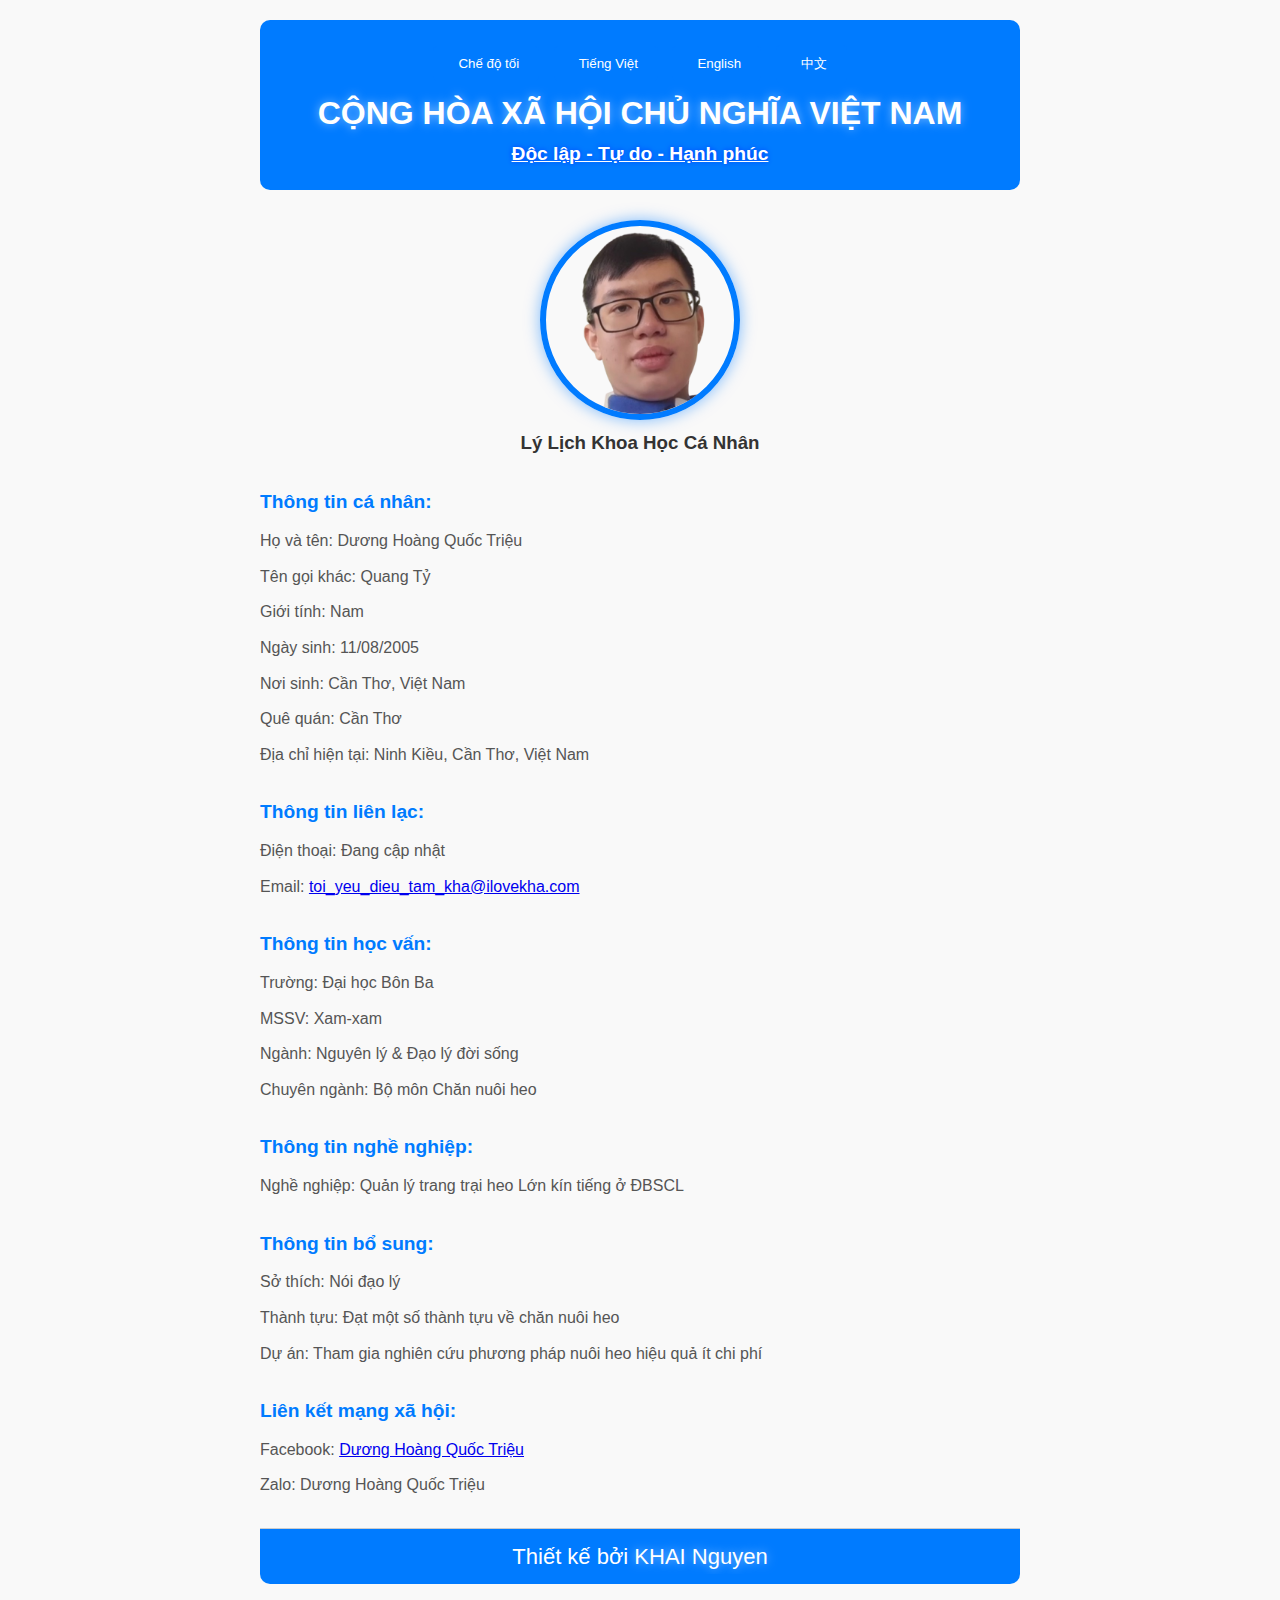
<file: index.html>
<!DOCTYPE html>
<html lang="vi">
  <head>
    <meta charset="UTF-8" />
    <meta name="viewport" content="width=device-width, initial-scale=1.0" />
    <link rel="shortcut icon" href="assets/img/favicon.png" type="" />
    <title>Lý Lịch Khoa Học Cá Nhân</title>
    <link rel="stylesheet" href="styles.css" />
    <link
      rel="stylesheet"
      href="https://cdnjs.cloudflare.com/ajax/libs/font-awesome/5.15.4/css/all.min.css"
      integrity="sha512-FyHVe5smQc4WQYgcZ4LWXdCVOqDlR3z2EFd6zY2DIBfxgqR7Cw05TpIlXvXpIm2tYkC11ZjMfSbtEPc7Ph/j5w=="
      crossorigin="anonymous"
      referrerpolicy="no-referrer"
    />
  </head>
  <body>
    <div class="container">
      <header class="site-header">
        <button id="dark-mode-toggle">
          <i class="fas fa-moon"></i> Chế độ tối
        </button>
        <button id="language-vietnamese">
          <a href="index.html">
            <i class="fa-solid fa-earth-asia"></i> Tiếng Việt
          </a>
        </button>
        <button id="language-english">
          <a href="en.html">
            <i class="fa-solid fa-earth-europe"></i> English
          </a>
        </button>
        <button id="language-chinese">
          <a href="zh.html"> <i class="fa-solid fa-globe"></i> 中文 </a>
        </button>
        <h1 class="country-name">
          <strong>CỘNG HÒA XÃ HỘI CHỦ NGHĨA VIỆT NAM</strong>
        </h1>
        <h2 class="motto">Độc lập - Tự do - Hạnh phúc</h2>
      </header>
      <div class="profile-section">
        <img
          src="assets/img/QuocTrieu.png"
          alt="Ảnh Dương Hoàng Quốc Triệu"
          class="profile-img"
        />
        <h3>Lý Lịch Khoa Học Cá Nhân</h3>
      </div>
      <main>
        <section class="personal-info">
          <h4>Thông tin cá nhân:</h4>
          <p>Họ và tên: Dương Hoàng Quốc Triệu</p>
          <p>Tên gọi khác: Quang Tỷ</p>
          <p>Giới tính: Nam</p>
          <p>Ngày sinh: 11/08/2005</p>
          <p>Nơi sinh: Cần Thơ, Việt Nam</p>
          <p>Quê quán: Cần Thơ</p>
          <p>Địa chỉ hiện tại: Ninh Kiều, Cần Thơ, Việt Nam</p>
        </section>
        <section class="contact-info">
          <h4>Thông tin liên lạc:</h4>
          <p>Điện thoại: Đang cập nhật</p>
          <p>
            Email:
            <a href="mailto:toi_yeu_dieu_tam_kha@ilovekha.com"
              >toi_yeu_dieu_tam_kha@ilovekha.com</a
            >
          </p>
        </section>
        <section class="education-info">
          <h4>Thông tin học vấn:</h4>
          <p>Trường: Đại học Bôn Ba</p>
          <p>MSSV: Xam-xam</p>
          <p>Ngành: Nguyên lý & Đạo lý đời sống</p>
          <p>Chuyên ngành: Bộ môn Chăn nuôi heo</p>
        </section>
        <section class="career-info">
          <h4>Thông tin nghề nghiệp:</h4>
          <p>Nghề nghiệp: Quản lý trang trại heo Lớn kín tiếng ở ĐBSCL</p>
        </section>
        <section class="additional-info">
          <h4>Thông tin bổ sung:</h4>
          <p>Sở thích: Nói đạo lý</p>
          <p>Thành tựu: Đạt một số thành tựu về chăn nuôi heo</p>
          <p>
            Dự án: Tham gia nghiên cứu phương pháp nuôi heo hiệu quả ít chi phí
          </p>
        </section>
        <section class="social-links">
          <h4>Liên kết mạng xã hội:</h4>
          <p>
            Facebook:
            <a href="https://facebook.com/QuocTrieu">Dương Hoàng Quốc Triệu</a>
          </p>
          <p>Zalo: Dương Hoàng Quốc Triệu</p>
        </section>
      </main>
      <footer>
        <p class="designer-credit">
          Thiết kế bởi
          <i class="fa-solid fa-circle-nodes"></i>
          <a
            href="https://facebook.com/khai.1444"
            target="_blank"
            class="designer-name"
            >KHAI Nguyen</a
          >
        </p>
      </footer>
    </div>
    <script src="script.js" defer></script>
  </body>
</html>
</file>
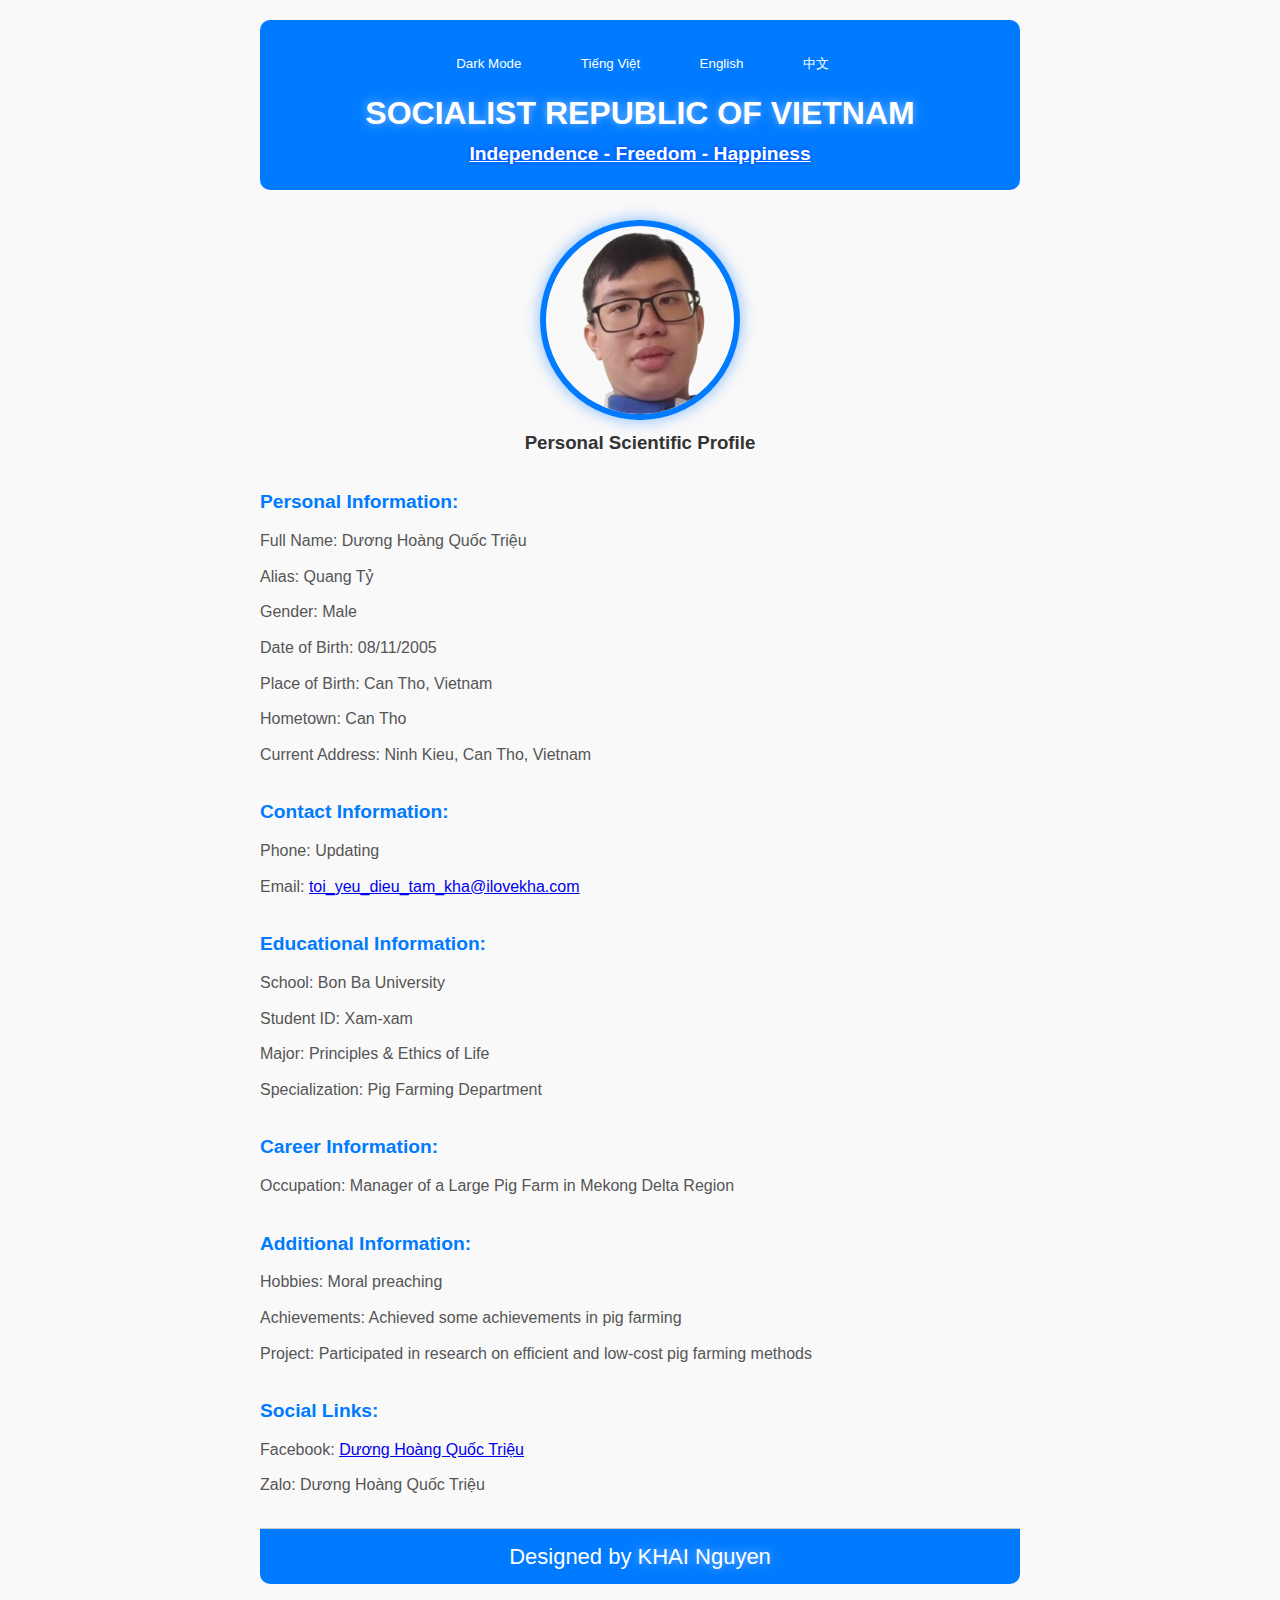
<file: en.html>
<!DOCTYPE html>
<html lang="en">
  <head>
    <meta charset="UTF-8" />
    <meta name="viewport" content="width=device-width, initial-scale=1.0" />
    <link rel="shortcut icon" href="assets/img/favicon.png" type="" />
    <title>Personal Scientific Profile</title>
    <link rel="stylesheet" href="styles.css" />
    <link
      rel="stylesheet"
      href="https://cdnjs.cloudflare.com/ajax/libs/font-awesome/5.15.4/css/all.min.css"
      integrity="sha512-FyHVe5smQc4WQYgcZ4LWXdCVOqDlR3z2EFd6zY2DIBfxgqR7Cw05TpIlXvXpIm2tYkC11ZjMfSbtEPc7Ph/j5w=="
      crossorigin="anonymous"
      referrerpolicy="no-referrer"
    />
  </head>
  <body>
    <div class="container">
      <header class="site-header">
        <button id="dark-mode-toggle">
          <i class="fas fa-moon"></i> Dark Mode
        </button>
        <button id="language-vietnamese">
          <a href="index.html">
            <i class="fa-solid fa-earth-asia"></i> Tiếng Việt
          </a>
        </button>
        <button id="language-english">
          <a href="en.html">
            <i class="fa-solid fa-earth-europe"></i> English
          </a>
        </button>
        <button id="language-chinese">
          <a href="zh.html"> <i class="fa-solid fa-globe"></i> 中文 </a>
        </button>
        <h1 class="country-name">
          <strong>SOCIALIST REPUBLIC OF VIETNAM</strong>
        </h1>
        <h2 class="motto">Independence - Freedom - Happiness</h2>
      </header>
      <div class="profile-section">
        <img
          src="assets/img/QuocTrieu.png"
          alt="Dương Hoàng Quốc Triệu's Photo"
          class="profile-img"
        />
        <h3>Personal Scientific Profile</h3>
      </div>
      <main>
        <section class="personal-info">
          <h4>Personal Information:</h4>
          <p>Full Name: Dương Hoàng Quốc Triệu</p>
          <p>Alias: Quang Tỷ</p>
          <p>Gender: Male</p>
          <p>Date of Birth: 08/11/2005</p>
          <p>Place of Birth: Can Tho, Vietnam</p>
          <p>Hometown: Can Tho</p>
          <p>Current Address: Ninh Kieu, Can Tho, Vietnam</p>
        </section>
        <section class="contact-info">
          <h4>Contact Information:</h4>
          <p>Phone: Updating</p>
          <p>
            Email:
            <a href="mailto:toi_yeu_dieu_tam_kha@ilovekha.com"
              >toi_yeu_dieu_tam_kha@ilovekha.com</a
            >
          </p>
        </section>
        <section class="education-info">
          <h4>Educational Information:</h4>
          <p>School: Bon Ba University</p>
          <p>Student ID: Xam-xam</p>
          <p>Major: Principles & Ethics of Life</p>
          <p>Specialization: Pig Farming Department</p>
        </section>
        <section class="career-info">
          <h4>Career Information:</h4>
          <p>Occupation: Manager of a Large Pig Farm in Mekong Delta Region</p>
        </section>
        <section class="additional-info">
          <h4>Additional Information:</h4>
          <p>Hobbies: Moral preaching</p>
          <p>Achievements: Achieved some achievements in pig farming</p>
          <p>
            Project: Participated in research on efficient and low-cost pig
            farming methods
          </p>
        </section>
        <section class="social-links">
          <h4>Social Links:</h4>
          <p>
            Facebook:
            <a href="https://facebook.com/QuocTrieu">Dương Hoàng Quốc Triệu</a>
          </p>
          <p>Zalo: Dương Hoàng Quốc Triệu</p>
        </section>
      </main>
      <footer>
        <p class="designer-credit">
          Designed by
          <i class="fa-solid fa-circle-nodes"></i>
          <a
            href="https://facebook.com/khai.1444"
            target="_blank"
            class="designer-name"
            >KHAI Nguyen</a
          >
        </p>
      </footer>
    </div>
    <script src="script.js" defer></script>
  </body>
</html>
</file>
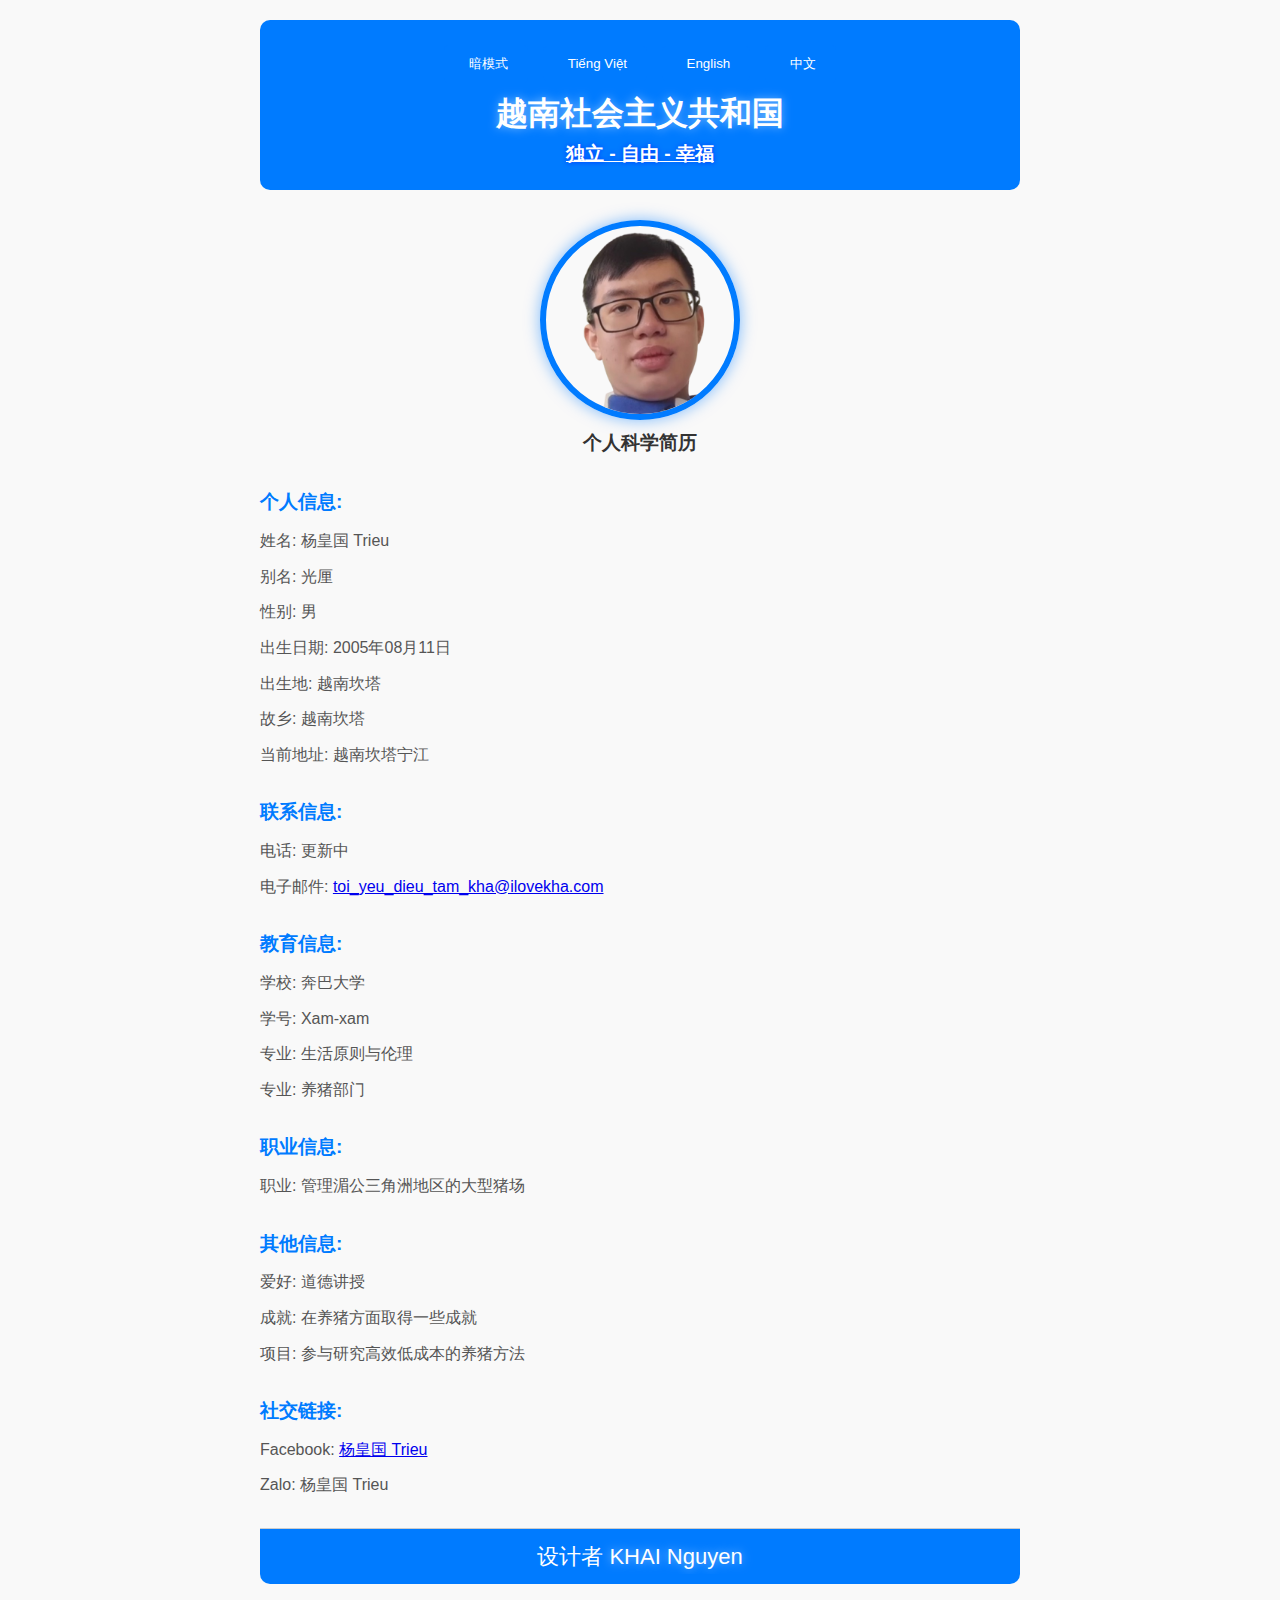
<file: zh.html>
<!DOCTYPE html>
<html lang="zh">
  <head>
    <meta charset="UTF-8" />
    <meta name="viewport" content="width=device-width, initial-scale=1.0" />
    <link rel="shortcut icon" href="assets/img/favicon.png" type="" />
    <title>个人科学简历</title>
    <link rel="stylesheet" href="styles.css" />
    <link
      rel="stylesheet"
      href="https://cdnjs.cloudflare.com/ajax/libs/font-awesome/5.15.4/css/all.min.css"
      integrity="sha512-FyHVe5smQc4WQYgcZ4LWXdCVOqDlR3z2EFd6zY2DIBfxgqR7Cw05TpIlXvXpIm2tYkC11ZjMfSbtEPc7Ph/j5w=="
      crossorigin="anonymous"
      referrerpolicy="no-referrer"
    />
  </head>
  <body>
    <div class="container">
      <header class="site-header">
        <button id="dark-mode-toggle">
          <i class="fas fa-moon"></i> 暗模式
        </button>
        <button id="language-vietnamese">
          <a href="index.html">
            <i class="fa-solid fa-earth-asia"></i> Tiếng Việt
          </a>
        </button>
        <button id="language-english">
          <a href="en.html">
            <i class="fa-solid fa-earth-europe"></i> English
          </a>
        </button>
        <button id="language-chinese">
          <a href="zh.html"> <i class="fa-solid fa-globe"></i> 中文 </a>
        </button>
        <h1 class="country-name">
          <strong>越南社会主义共和国</strong>
        </h1>
        <h2 class="motto">独立 - 自由 - 幸福</h2>
      </header>
      <div class="profile-section">
        <img
          src="assets/img/QuocTrieu.png"
          alt="杨皇国 Trieu的照片"
          class="profile-img"
        />
        <h3>个人科学简历</h3>
      </div>
      <main>
        <section class="personal-info">
          <h4>个人信息:</h4>
          <p>姓名: 杨皇国 Trieu</p>
          <p>别名: 光厘</p>
          <p>性别: 男</p>
          <p>出生日期: 2005年08月11日</p>
          <p>出生地: 越南坎塔</p>
          <p>故乡: 越南坎塔</p>
          <p>当前地址: 越南坎塔宁江</p>
        </section>
        <section class="contact-info">
          <h4>联系信息:</h4>
          <p>电话: 更新中</p>
          <p>
            电子邮件:
            <a href="mailto:toi_yeu_dieu_tam_kha@ilovekha.com"
              >toi_yeu_dieu_tam_kha@ilovekha.com</a
            >
          </p>
        </section>
        <section class="education-info">
          <h4>教育信息:</h4>
          <p>学校: 奔巴大学</p>
          <p>学号: Xam-xam</p>
          <p>专业: 生活原则与伦理</p>
          <p>专业: 养猪部门</p>
        </section>
        <section class="career-info">
          <h4>职业信息:</h4>
          <p>职业: 管理湄公三角洲地区的大型猪场</p>
        </section>
        <section class="additional-info">
          <h4>其他信息:</h4>
          <p>爱好: 道德讲授</p>
          <p>成就: 在养猪方面取得一些成就</p>
          <p>项目: 参与研究高效低成本的养猪方法</p>
        </section>
        <section class="social-links">
          <h4>社交链接:</h4>
          <p>
            Facebook:
            <a href="https://facebook.com/QuocTrieu">杨皇国 Trieu</a>
          </p>
          <p>Zalo: 杨皇国 Trieu</p>
        </section>
      </main>
      <footer>
        <p class="designer-credit">
          设计者
          <i class="fa-solid fa-circle-nodes"></i>
          <a
            href="https://facebook.com/khai.1444"
            target="_blank"
            class="designer-name"
            >KHAI Nguyen</a
          >
        </p>
      </footer>
    </div>
    <script src="script.js" defer></script>
  </body>
</html>
</file>
<file: styles.css>
/* Reset CSS */
* {
  margin: 0;
  padding: 0;
  box-sizing: border-box;
}

/* Body style */
body {
  font-family: "Segoe UI", Tahoma, Geneva, Verdana, sans-serif;
  line-height: 1.6;
  background-color: #f9f9f9;
  color: #333;
}

/* Container style */
.container {
  max-width: 800px;
  margin: auto;
  padding: 20px;
}

/* Header style */
.site-header {
  text-align: center;
  padding: 20px 0;
  background-color: #007bff;
  color: #fff;
  border-radius: 10px;
  animation: fadeInDown 1s ease-in-out;
}

.site-header h1 {
  font-size: 2em;
  font-weight: bold;
  text-transform: uppercase;
  /* Hiệu ứng phát sáng */
  text-shadow: 0 0 10px rgba(255, 255, 255, 0.5);
}

.site-header h2 {
  font-size: 1.2em;
}

/* Profile section style */
.profile-section {
  text-align: center;
  margin: 30px 0;
  animation: scaleIn 1s ease-in-out;
}

.profile-img {
  width: 200px;
  height: 200px;
  border-radius: 50%;
  border: 6px solid #007bff;
  box-shadow: 0 0 15px rgba(0, 123, 255, 0.5);
  transition: transform 0.3s ease; /* Hiệu ứng khi di chuột qua ảnh */
}

.profile-img:hover {
  transform: scale(1.05); /* Phóng to hình ảnh khi di chuột qua */
}

/* Section style */
section {
  margin-bottom: 30px;
}

section h4 {
  font-size: 1.2em;
  color: #007bff;
  margin-bottom: 10px;
}

section p {
  margin-bottom: 10px;
  color: #555; /* Màu chữ nhạt hơn */
}

/* Footer style */
footer {
  text-align: center;
  padding: 10px 0;
  border-top: 1px solid #ccc;
  background-color: #007bff;
  color: #fff;
  border-radius: 0 0 10px 10px;
  animation: fadeInUp 1s ease-in-out;
}

.designer-credit {
  font-size: 22px;
  position: relative;
  overflow: hidden;
  color: #ffffff; /* Màu chữ ban đầu */
  animation: floatUp 5s infinite alternate;
}

.designer-name {
  color: inherit; /* Kế thừa màu từ cha */
  text-decoration: none; /* Loại bỏ gạch chân */
  text-shadow: 0 0 10px rgba(255, 255, 255, 0.5); /* Chữ phát sáng */
}

@keyframes floatUp {
  0% {
    opacity: 0;
    transform: translateY(100%);
  }
  50% {
    opacity: 1;
    transform: translateY(0%);
  }
  100% {
    opacity: 0;
    transform: translateY(-100%);
  }
}

/* Đặc biệt: in đậm và in hoa cho "CỘNG HÒA XÃ HỘI CHỦ NGHĨA VIỆT NAM" */
.country-name {
  font-weight: bold;
  text-transform: uppercase;
  font-size: 1em; /* Điều chỉnh kích thước font chữ */
}

/* Đặc biệt: in đậm và gạch chân cho "Độc lập - Tự do - Hạnh phúc" */
.motto {
  font-weight: bold;
  text-decoration: underline;
  /* Hiệu ứng phát sáng */
  text-shadow: 0 0 5px rgba(0, 0, 255, 0.5);
  font-size: 0.8em; /* Điều chỉnh kích thước font chữ */
}

/* Hiệu ứng Hover cho Liên kết */
a:hover {
  color: #004085; /* Màu chữ thay đổi khi di chuột qua */
}

/* Hiệu ứng Hover cho Ảnh */
.profile-img:hover {
  transform: scale(1.1); /* Phóng to hình ảnh khi di chuột qua */
}

/* Hiệu ứng Transition cho Phần Tựa Đề */
.section-title {
  transition: color 0.3s ease; /* Hiệu ứng màu sắc khi thay đổi */
}

/* Hiệu ứng Shadow cho Phần Nội dung */
.section-content {
  box-shadow: 0 0 10px rgba(0, 0, 0, 0.1); /* Shadow mềm mại */
}

/* Hiệu ứng Fade-in cho Phần Nội dung */
.section-content {
  opacity: 0;
  transition: opacity 0.5s ease;
}

.section-content.loaded {
  opacity: 1;
}

/* Hiệu ứng Parallax cho Hình Ảnh Nền */
.background-image {
  background-attachment: fixed;
  background-position: center;
  background-repeat: no-repeat;
  background-size: cover;
}

/* Fade-in effects */
@keyframes fadeInDown {
  from {
    opacity: 0;
    transform: translateY(-50px);
  }
  to {
    opacity: 1;
    transform: translateY(0);
  }
}

@keyframes scaleIn {
  from {
    transform: scale(0);
  }
  to {
    transform: scale(1);
  }
}

/* Button style */
button {
  padding: 10px 20px;
  border: none;
  border-radius: 5px;
  cursor: pointer;
  background-color: #007bff;
  color: #fff;
  margin: 5px;
  transition: background-color 0.3s, transform 0.2s;
}

button a {
  text-decoration: none;
  color: inherit;
}

button:hover {
  background-color: #0056b3;
}

button a:hover {
  color: #fff;
}

button:active {
  transform: scale(0.95);
}

/* Icon style */
button i {
  margin-right: 5px;
}

/* Dark Mode */
.dark-mode {
  background-color: #333; /* Màu nền đen */
  color: #fff; /* Màu chữ trắng */
}

.dark-mode .site-header {
  background-color: #333; /* Màu nền header đen */
}

.dark-mode .site-header h1,
.dark-mode .site-header h2 {
  text-shadow: none; /* Loại bỏ hiệu ứng phát sáng */
}

.dark-mode section h4 {
  color: #fff; /* Màu chữ trắng cho tiêu đề section */
}

.dark-mode section p {
  color: #ddd; /* Màu chữ xám nhạt */
}

.dark-mode footer {
  background-color: #333; /* Màu nền footer đen */
}

.dark-mode a {
  color: #b3b3b3; /* Màu chữ xám cho liên kết */
}

.dark-mode .profile-img {
  border-color: #fff; /* Viền ảnh trắng */
  box-shadow: 0 0 15px rgba(255, 255, 255, 0.5); /* Shadow trắng */
}

.dark-mode button {
  background-color: #333; /* Màu nền nút đen */
  color: #fff; /* Màu chữ trắng */
}

.dark-mode button a {
  text-decoration: none;
  color: inherit;
}

.dark-mode button:hover {
  background-color: #666; /* Màu nền nút hover đen nhạt */
}

.dark-mode .designer-credit {
  color: #ffffff; /* Màu chữ xám nhạt cho credit */
}

.dark-mode .designer-name {
  color: inherit; /* Kế thừa màu từ cha */
  text-decoration: none; /* Loại bỏ gạch chân */
  text-shadow: 0 0 10px rgba(255, 255, 255, 0.5); /* Chữ phát sáng */
}
</file>
